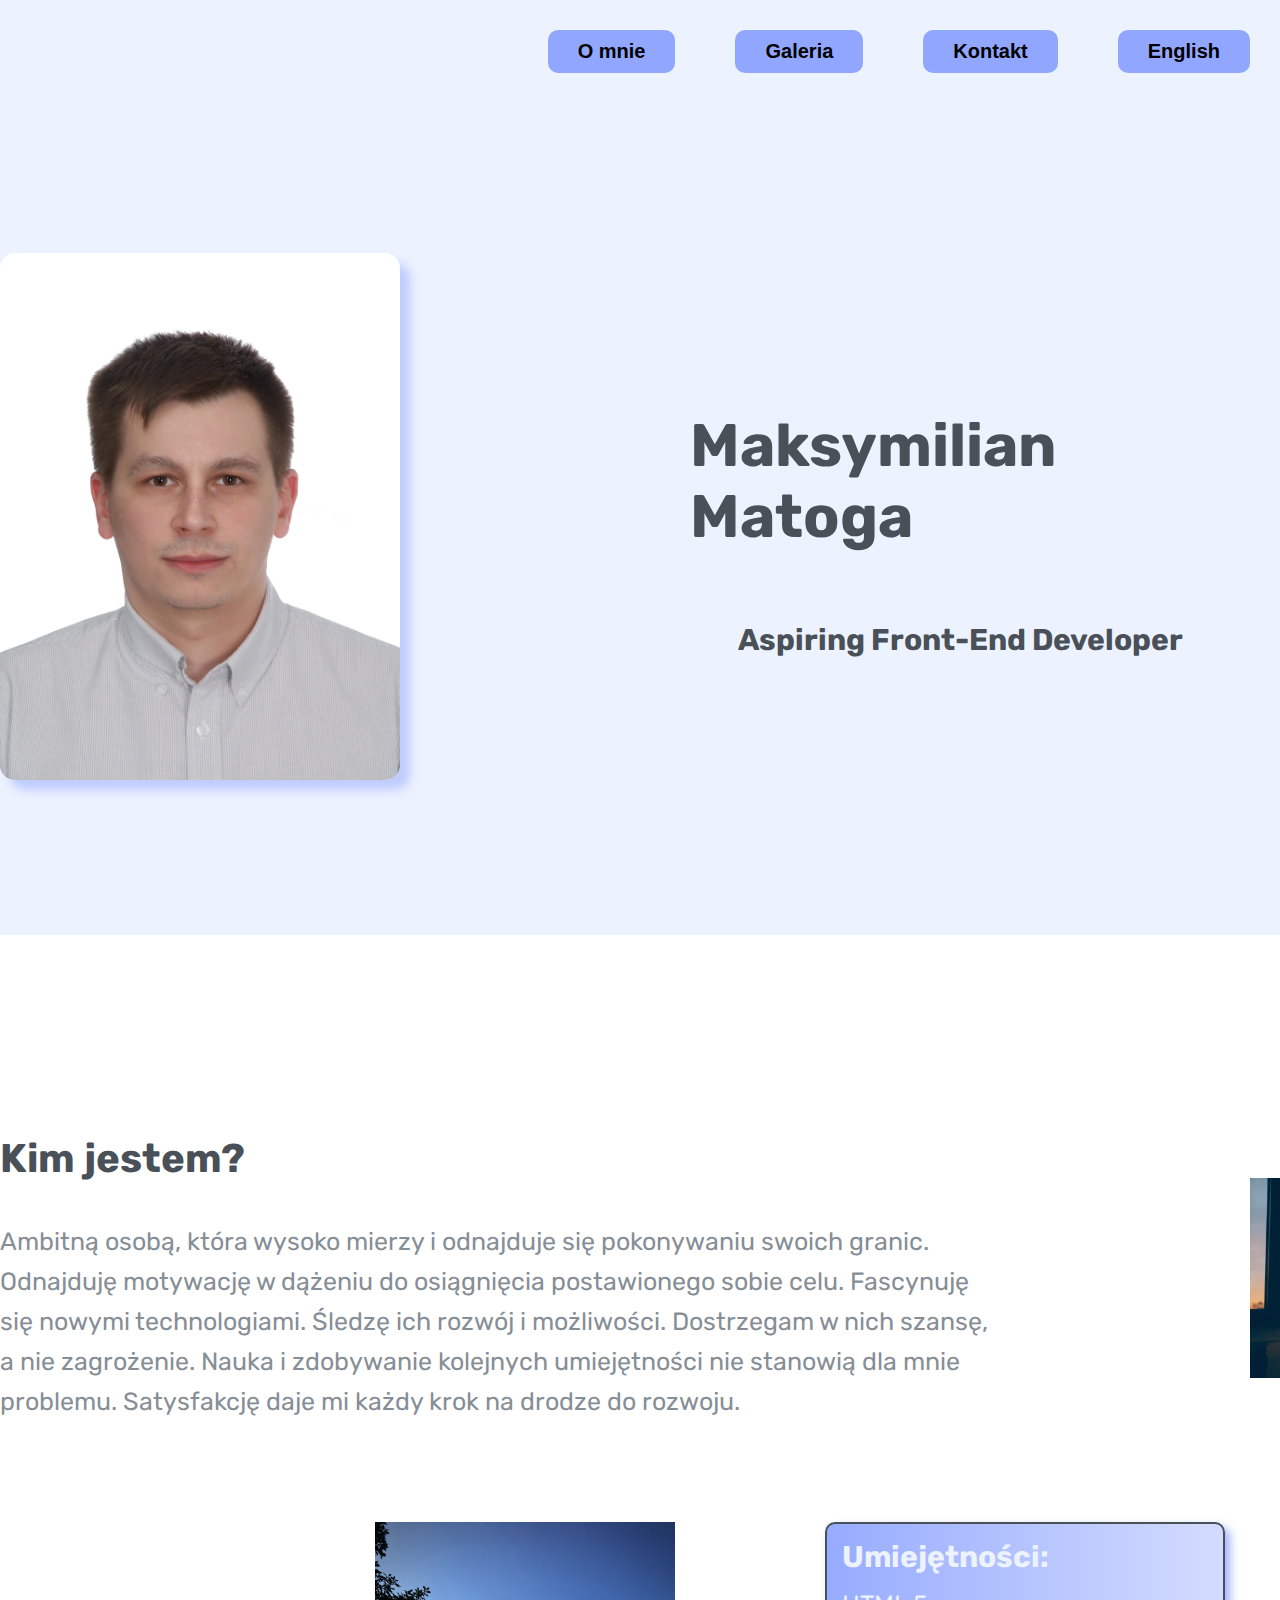
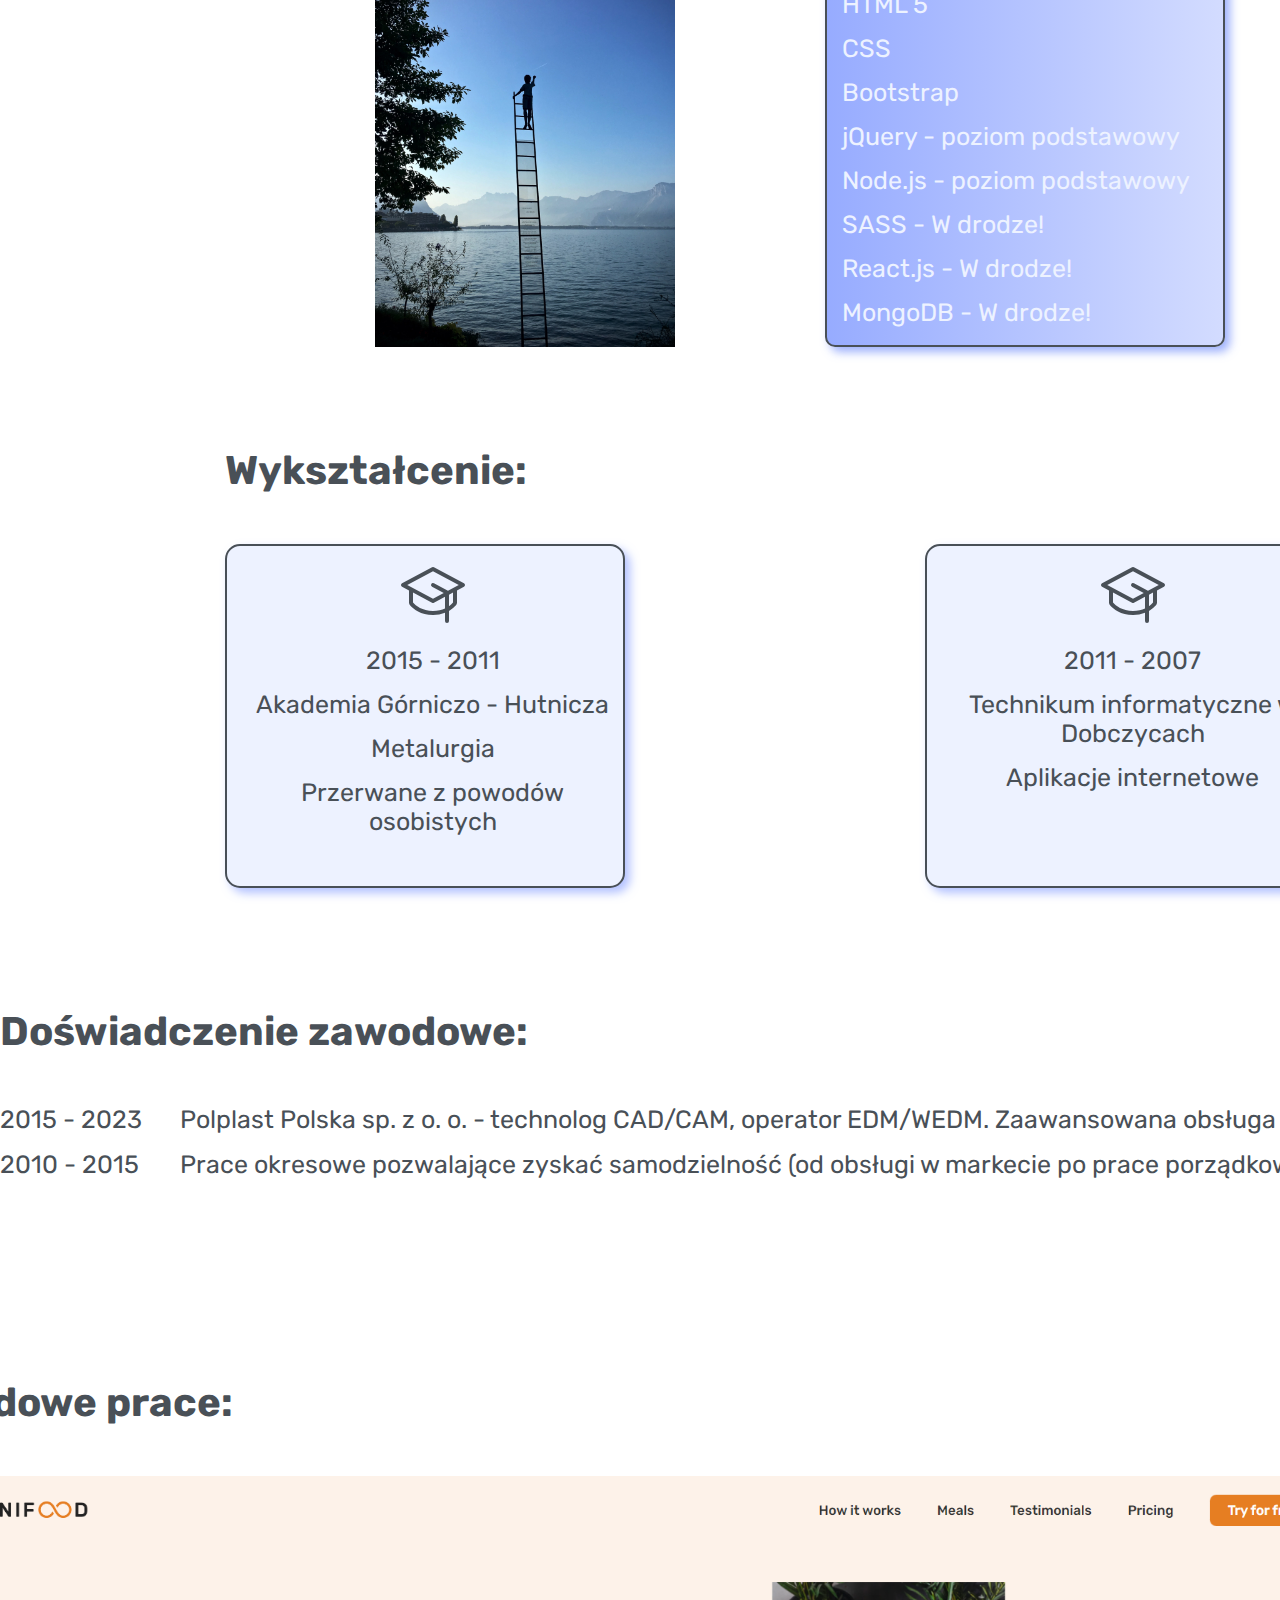
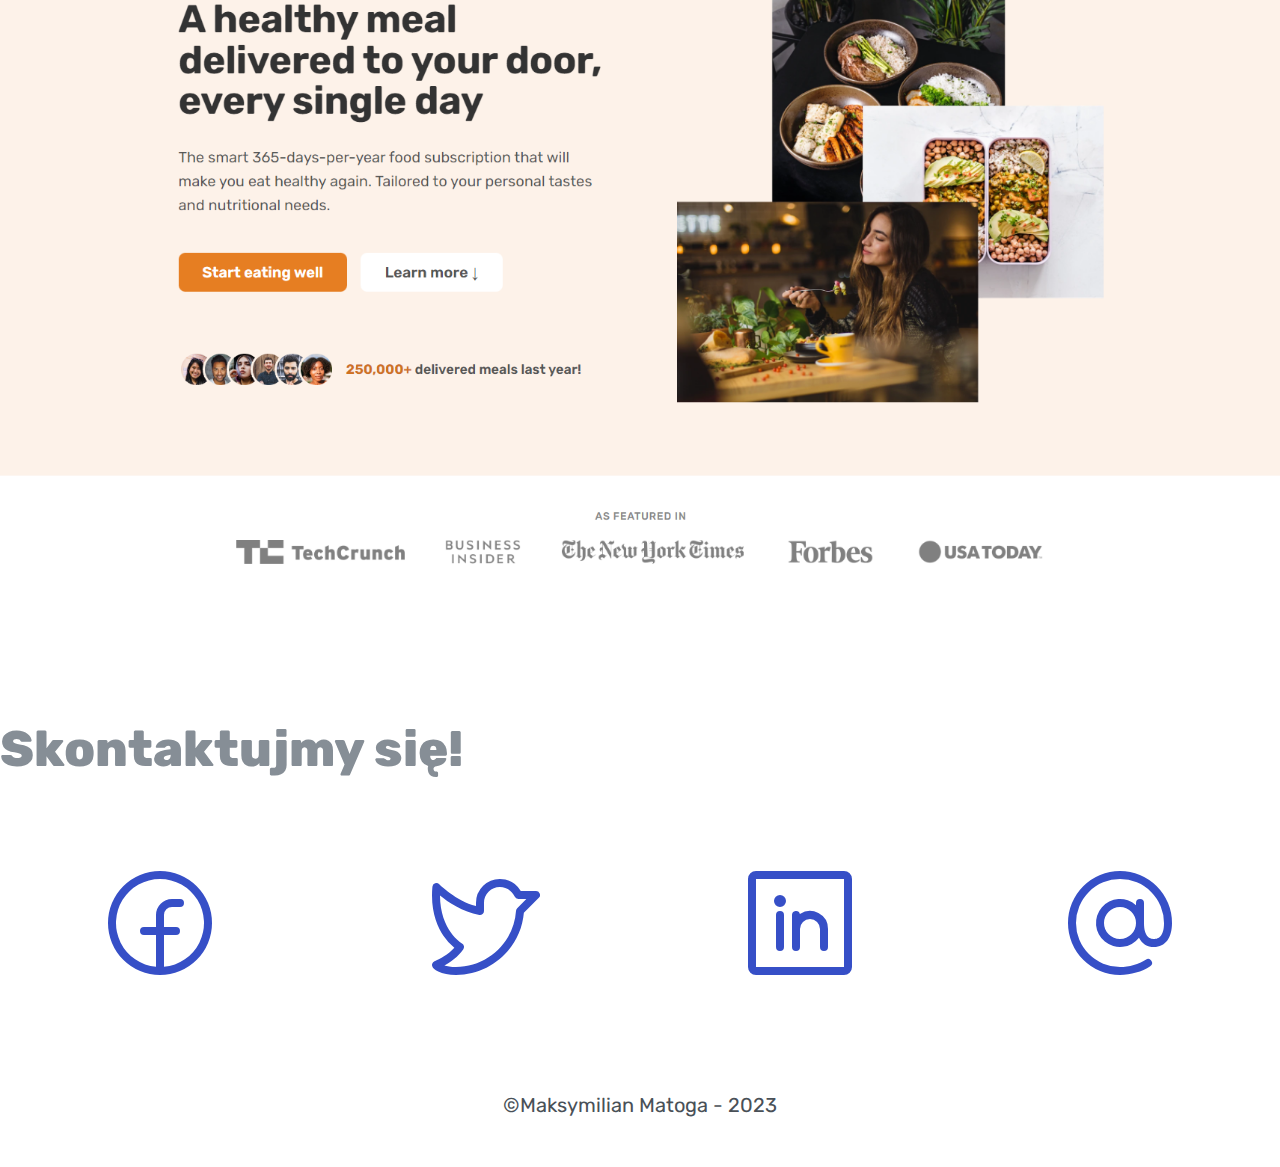
<file: index.html>
<!DOCTYPE html>
<html lang="pl">
  <head>
    <meta charset="UTF-8" />
    <meta http-equiv="X-UA-Compatible" content="IE=edge" />
    <meta name="viewport" content="width=device-width, initial-scale=1.0" />
    <meta http-equiv="Permissions-Policy" content="interest-cohort=()" />

    <!-- FAVICONS -->
    <link rel="icon" href="images/favicon_io/favicon-32x32.png" />
    <link
      rel="apple-touch-icon"
      href="images/favicon_io/apple-touch-icon.png"
    />
    <link rel="manifest" href="images/favicon_io/site.webmanifest" />

    <!-- FONTS -->
    <link rel="preconnect" href="https://fonts.googleapis.com" />
    <link rel="preconnect" href="https://fonts.gstatic.com" crossorigin />
    <link
      href="https://fonts.googleapis.com/css2?family=Rubik:ital,wght@0,300;0,400;0,500;0,600;0,700;0,800;0,900;1,300;1,400;1,500;1,600;1,700;1,800;1,900&display=swap"
      rel="stylesheet"
    />

    <!-- CSS -->

    <link rel="stylesheet" href="css/general.css" />
    <link rel="stylesheet" href="css/styles.css" />
    <!-- <link rel="stylesheet" href="css/queries.css" /> -->
    <title>Maksymilian Matoga</title>
  </head>
  <body>
    <header class="header">
      <div class="menu">
        <a href="#about-me" class="nav-link"
          ><button class="button-menu">O mnie</button></a
        >
        <a href="#samples" class="nav-link"
          ><button class="button-menu">Galeria</button></a
        >
        <button class="button-menu">Kontakt</button>
        <button class="button-menu">English</button>
      </div>
      <div class="hero-section">
        <div>
          <img
            class="portrait-img"
            src="images/matoga maksymilian.webp"
            alt="Maksymilian Matoga profile picture"
          />
        </div>
        <div class="personal-name">
          <h1 class="main-header">Maksymilian Matoga</h1>
          <h2 class="secondary-header">Aspiring Front-End Developer</h2>
        </div>
      </div>
    </header>
    <section id="about-me">
      <div class="container">
        <div class="bio">
          <h3 class="bio-header">Kim jestem?</h3>
          <p class="bio-text">
            Ambitną osobą, która wysoko mierzy i odnajduje się pokonywaniu
            swoich granic. Odnajduję motywację w dążeniu do osiągnięcia
            postawionego sobie celu. Fascynuję się nowymi technologiami. Śledzę
            ich rozwój i możliwości. Dostrzegam w nich szansę, a nie zagrożenie.
            Nauka i zdobywanie kolejnych umiejętności nie stanowią dla mnie
            problemu. Satysfakcję daje mi każdy krok na drodze do rozwoju.
          </p>
        </div>
        <img
          src="images/studying.jpg"
          alt="Picture person who work on his computer"
          class="bio-img"
        />
        <div class="skills">
          <img
            src="images/aim_high.jpg"
            alt="Picture of kid on the top of ladder"
            class="skill-img"
          />
          <div class="skill-list">
            <ul class="skills-flex">
              <h5 class="skills-header">Umiejętności:</h5>
              <li>HTML 5</li>
              <li>CSS</li>
              <li>Bootstrap</li>
              <li>jQuery - poziom podstawowy</li>
              <li>Node.js - poziom podstawowy</li>
              <li>SASS - W drodze!</li>
              <li>React.js - W drodze!</li>
              <li>MongoDB - W drodze!</li>
            </ul>
          </div>
        </div>
        <div class="education">
          <h5 class="education-header">Wykształcenie:</h5>
          <div class="education-list">
            <ul class="education-flex">
              <li>
                <svg
                  xmlns="http://www.w3.org/2000/svg"
                  width="64"
                  height="64"
                  fill="#495057"
                  viewBox="0 0 256 256"
                >
                  <path
                    d="M251.76,88.94l-120-64a8,8,0,0,0-7.52,0l-120,64a8,8,0,0,0,0,14.12L32,117.87v48.42a15.91,15.91,0,0,0,4.06,10.65C49.16,191.53,78.51,216,128,216a130,130,0,0,0,48-8.76V240a8,8,0,0,0,16,0V199.51a115.63,115.63,0,0,0,27.94-22.57A15.91,15.91,0,0,0,224,166.29V117.87l27.76-14.81a8,8,0,0,0,0-14.12ZM128,200c-43.27,0-68.72-21.14-80-33.71V126.4l76.24,40.66a8,8,0,0,0,7.52,0L176,143.47v46.34C163.4,195.69,147.52,200,128,200Zm80-33.75a97.83,97.83,0,0,1-16,14.25V134.93l16-8.53ZM188,118.94l-.22-.13-56-29.87a8,8,0,0,0-7.52,14.12L171,128l-43,22.93L25,96,128,41.07,231,96Z"
                  ></path>
                </svg>
              </li>
              <li>2015 - 2011</li>
              <li>Akademia Górniczo - Hutnicza</li>
              <li>Metalurgia</li>
              <li>Przerwane z powodów osobistych</li>
            </ul>
          </div>
          <div class="education-list">
            <ul class="education-flex">
              <li>
                <svg
                  xmlns="http://www.w3.org/2000/svg"
                  width="64"
                  height="64"
                  fill="#495057"
                  viewBox="0 0 256 256"
                >
                  <path
                    d="M251.76,88.94l-120-64a8,8,0,0,0-7.52,0l-120,64a8,8,0,0,0,0,14.12L32,117.87v48.42a15.91,15.91,0,0,0,4.06,10.65C49.16,191.53,78.51,216,128,216a130,130,0,0,0,48-8.76V240a8,8,0,0,0,16,0V199.51a115.63,115.63,0,0,0,27.94-22.57A15.91,15.91,0,0,0,224,166.29V117.87l27.76-14.81a8,8,0,0,0,0-14.12ZM128,200c-43.27,0-68.72-21.14-80-33.71V126.4l76.24,40.66a8,8,0,0,0,7.52,0L176,143.47v46.34C163.4,195.69,147.52,200,128,200Zm80-33.75a97.83,97.83,0,0,1-16,14.25V134.93l16-8.53ZM188,118.94l-.22-.13-56-29.87a8,8,0,0,0-7.52,14.12L171,128l-43,22.93L25,96,128,41.07,231,96Z"
                  ></path>
                </svg>
              </li>
              <li>2011 - 2007</li>
              <li>Technikum informatyczne w Dobczycach</li>
              <li>Aplikacje internetowe</li>
            </ul>
          </div>
        </div>
      </div>
      <div class="experience">
        <h3 class="experience-header">Doświadczenie zawodowe:</h3>
        <div class="works">
          <div class="works-text">2015 - 2023</div>
          <div class="works-text">
            Polplast Polska sp. z o. o. - technolog CAD/CAM, operator EDM/WEDM.
            Zaawansowana obsługa programów NX oraz ZW3D.
          </div>
          <div class="works-text">2010 - 2015</div>
          <div class="works-text">
            Prace okresowe pozwalające zyskać samodzielność (od obsługi w
            markecie po prace porządkowe).
          </div>
        </div>
      </div>
    </section>
    <section id="samples">
      <div class="samples">
        <h3 class="sample-header">Przykładowe prace:</h3>
        <img
          src="images/omnifood.png"
          alt="Picture of omnifood website"
          class="sample-img"
        />
      </div>
    </section>
    <section class="cta" id="contact">
      <h3 class="cta-header">Skontaktujmy się!</h3>
      <div>
        <ul class="contact-box">
          <li>
            <a
              href="https://www.facebook.com/maksymilian.matoga"
              target="_blank"
              ><svg
                xmlns="http://www.w3.org/2000/svg"
                width="128"
                height="128"
                fill="#364fc7"
                viewBox="0 0 256 256"
                class="contact-link"
              >
                <path
                  d="M128,24A104,104,0,1,0,232,128,104.11,104.11,0,0,0,128,24Zm8,191.63V152h24a8,8,0,0,0,0-16H136V112a16,16,0,0,1,16-16h16a8,8,0,0,0,0-16H152a32,32,0,0,0-32,32v24H96a8,8,0,0,0,0,16h24v63.63a88,88,0,1,1,16,0Z"
                ></path></svg
            ></a>
          </li>
          <li>
            <a href="https://twitter.com/MaksMatoga" target="_blank"
              ><svg
                xmlns="http://www.w3.org/2000/svg"
                width="128"
                height="128"
                fill="#364fc7"
                viewBox="0 0 256 256"
                class="contact-link"
              >
                <path
                  d="M247.39,68.94A8,8,0,0,0,240,64H209.57A48.66,48.66,0,0,0,168.1,40a46.91,46.91,0,0,0-33.75,13.7A47.9,47.9,0,0,0,120,88v6.09C79.74,83.47,46.81,50.72,46.46,50.37a8,8,0,0,0-13.65,4.92c-4.31,47.79,9.57,79.77,22,98.18a110.93,110.93,0,0,0,21.88,24.2c-15.23,17.53-39.21,26.74-39.47,26.84a8,8,0,0,0-3.85,11.93c.75,1.12,3.75,5.05,11.08,8.72C53.51,229.7,65.48,232,80,232c70.67,0,129.72-54.42,135.75-124.44l29.91-29.9A8,8,0,0,0,247.39,68.94Zm-45,29.41a8,8,0,0,0-2.32,5.14C196,166.58,143.28,216,80,216c-10.56,0-18-1.4-23.22-3.08,11.51-6.25,27.56-17,37.88-32.48A8,8,0,0,0,92,169.08c-.47-.27-43.91-26.34-44-96,16,13,45.25,33.17,78.67,38.79A8,8,0,0,0,136,104V88a32,32,0,0,1,9.6-22.92A30.94,30.94,0,0,1,167.9,56c12.66.16,24.49,7.88,29.44,19.21A8,8,0,0,0,204.67,80h16Z"
                ></path>
              </svg>
            </a>
          </li>
          <li>
            <a
              href="https://www.linkedin.com/in/maksymilian-matoga-b2165b26a/"
              target="_blank"
              ><svg
                xmlns="http://www.w3.org/2000/svg"
                width="128"
                height="128"
                fill="#364fc7"
                viewBox="0 0 256 256"
                class="contact-link"
              >
                <path
                  d="M216,24H40A16,16,0,0,0,24,40V216a16,16,0,0,0,16,16H216a16,16,0,0,0,16-16V40A16,16,0,0,0,216,24Zm0,192H40V40H216V216ZM96,112v64a8,8,0,0,1-16,0V112a8,8,0,0,1,16,0Zm88,28v36a8,8,0,0,1-16,0V140a20,20,0,0,0-40,0v36a8,8,0,0,1-16,0V112a8,8,0,0,1,15.79-1.78A36,36,0,0,1,184,140ZM100,84A12,12,0,1,1,88,72,12,12,0,0,1,100,84Z"
                ></path></svg
            ></a>
          </li>
          <li>
            <a href="mailto:maksymilian.matoga@protonmail.com" target="_blank"
              ><svg
                xmlns="http://www.w3.org/2000/svg"
                width="128"
                height="128"
                fill="#364fc7"
                viewBox="0 0 256 256"
                class="contact-link"
              >
                <path
                  d="M128,24a104,104,0,0,0,0,208c21.51,0,44.1-6.48,60.43-17.33a8,8,0,0,0-8.86-13.33C166,210.38,146.21,216,128,216a88,88,0,1,1,88-88c0,26.45-10.88,32-20,32s-20-5.55-20-32V88a8,8,0,0,0-16,0v4.26a48,48,0,1,0,5.93,65.1c6,12,16.35,18.64,30.07,18.64,22.54,0,36-17.94,36-48A104.11,104.11,0,0,0,128,24Zm0,136a32,32,0,1,1,32-32A32,32,0,0,1,128,160Z"
                ></path></svg
            ></a>
          </li>
        </ul>
      </div>
    </section>
    <footer class="footer">&copy;Maksymilian Matoga - 2023</footer>
  </body>
</html>
</file>
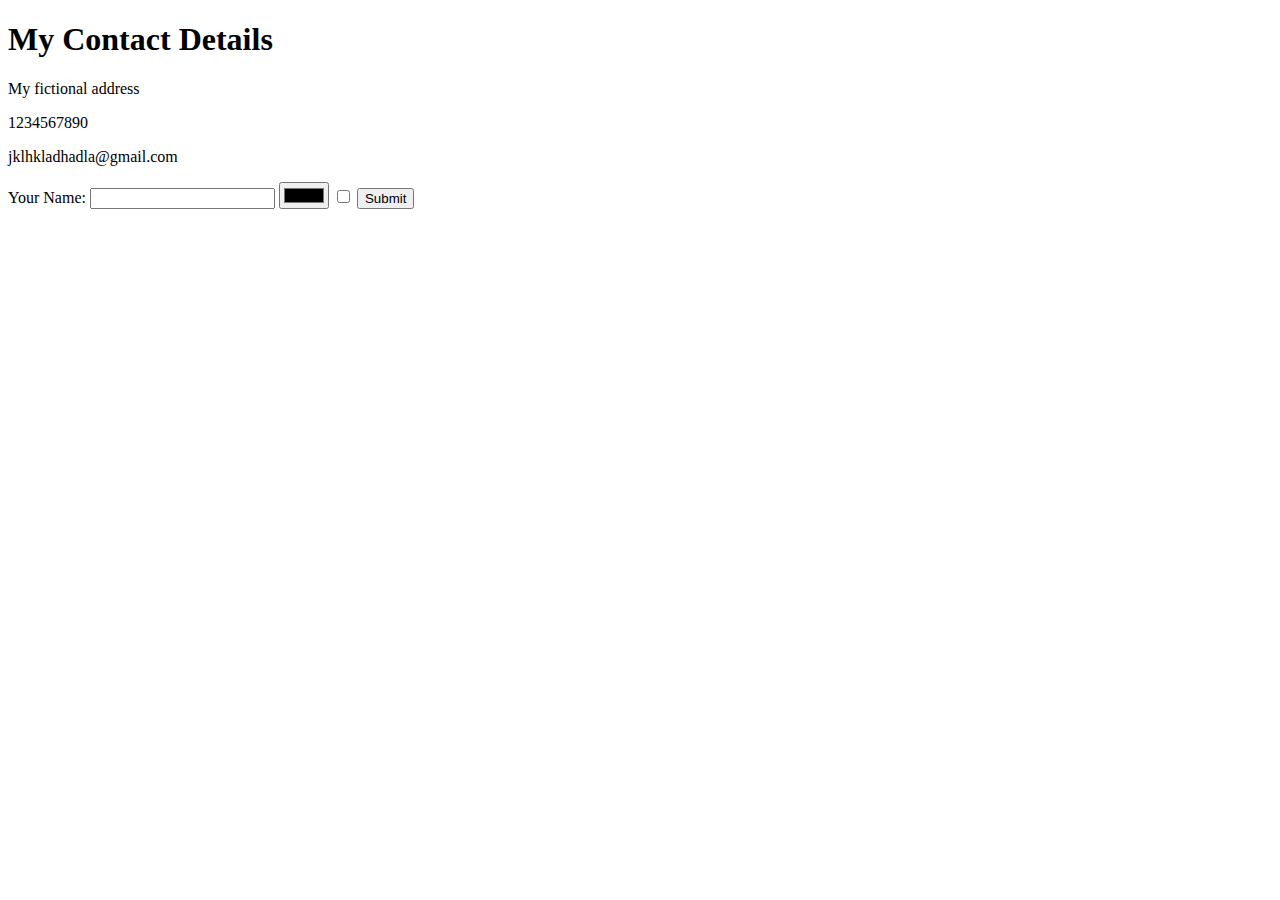
<file: contacts.html>
<!DOCTYPE html>
<html lang="en">
  <head>
    <meta charset="UTF-8" />
    <meta http-equiv="X-UA-Compatible" content="IE=edge" />
    <meta name="viewport" content="width=device-width, initial-scale=1.0" />
    <title>Document</title>
  </head>
  <body>
    <h1>My Contact Details</h1>
    <p>My fictional address</p>
    <p>1234567890</p>
    <p>jklhkladhadla@gmail.com</p>

    <form class="" action="mailto:afaa@gmail.com" method="post">
      <label for="">Your Name:</label>
      <input type="text" name="" value="" />
      <input type="color" name="" value="" />
      <input type="checkbox" name="" value="" />
      <input type="submit" name="" id="" />
    </form>
  </body>
</html>
</file>
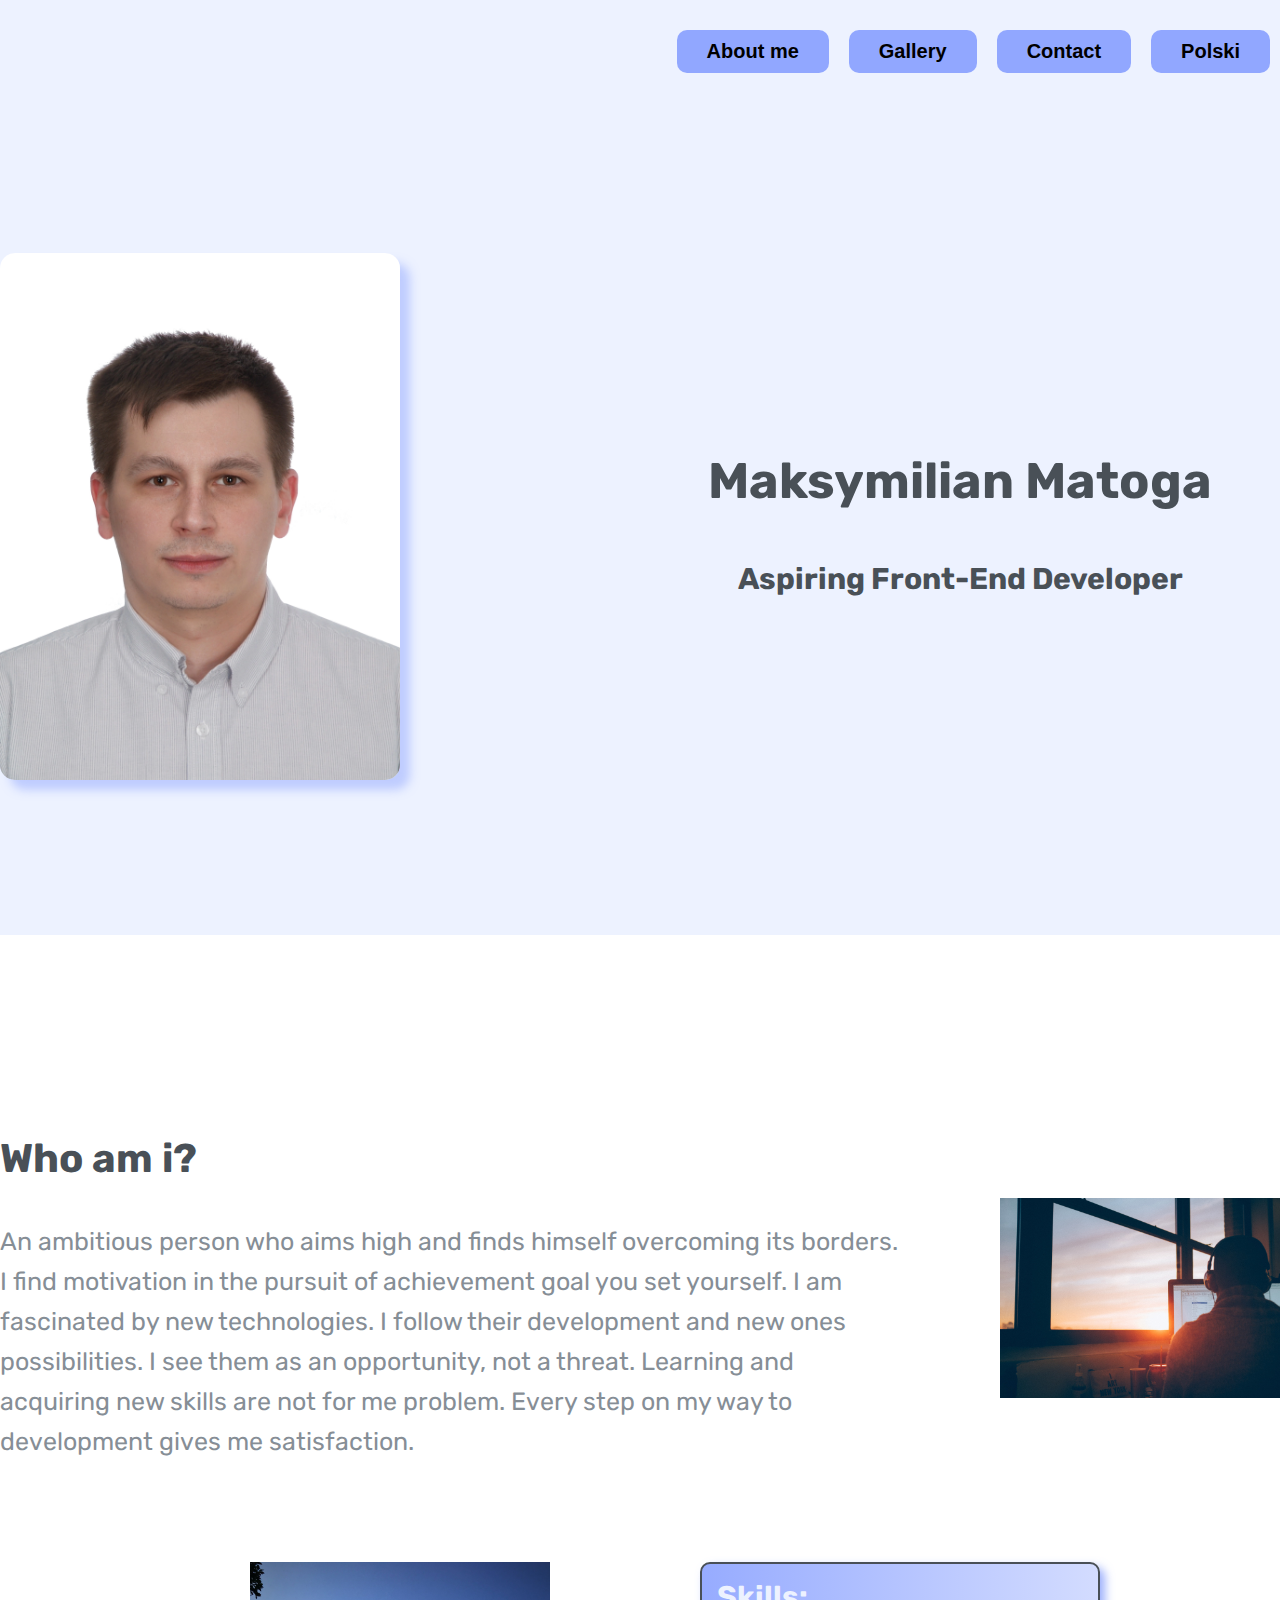
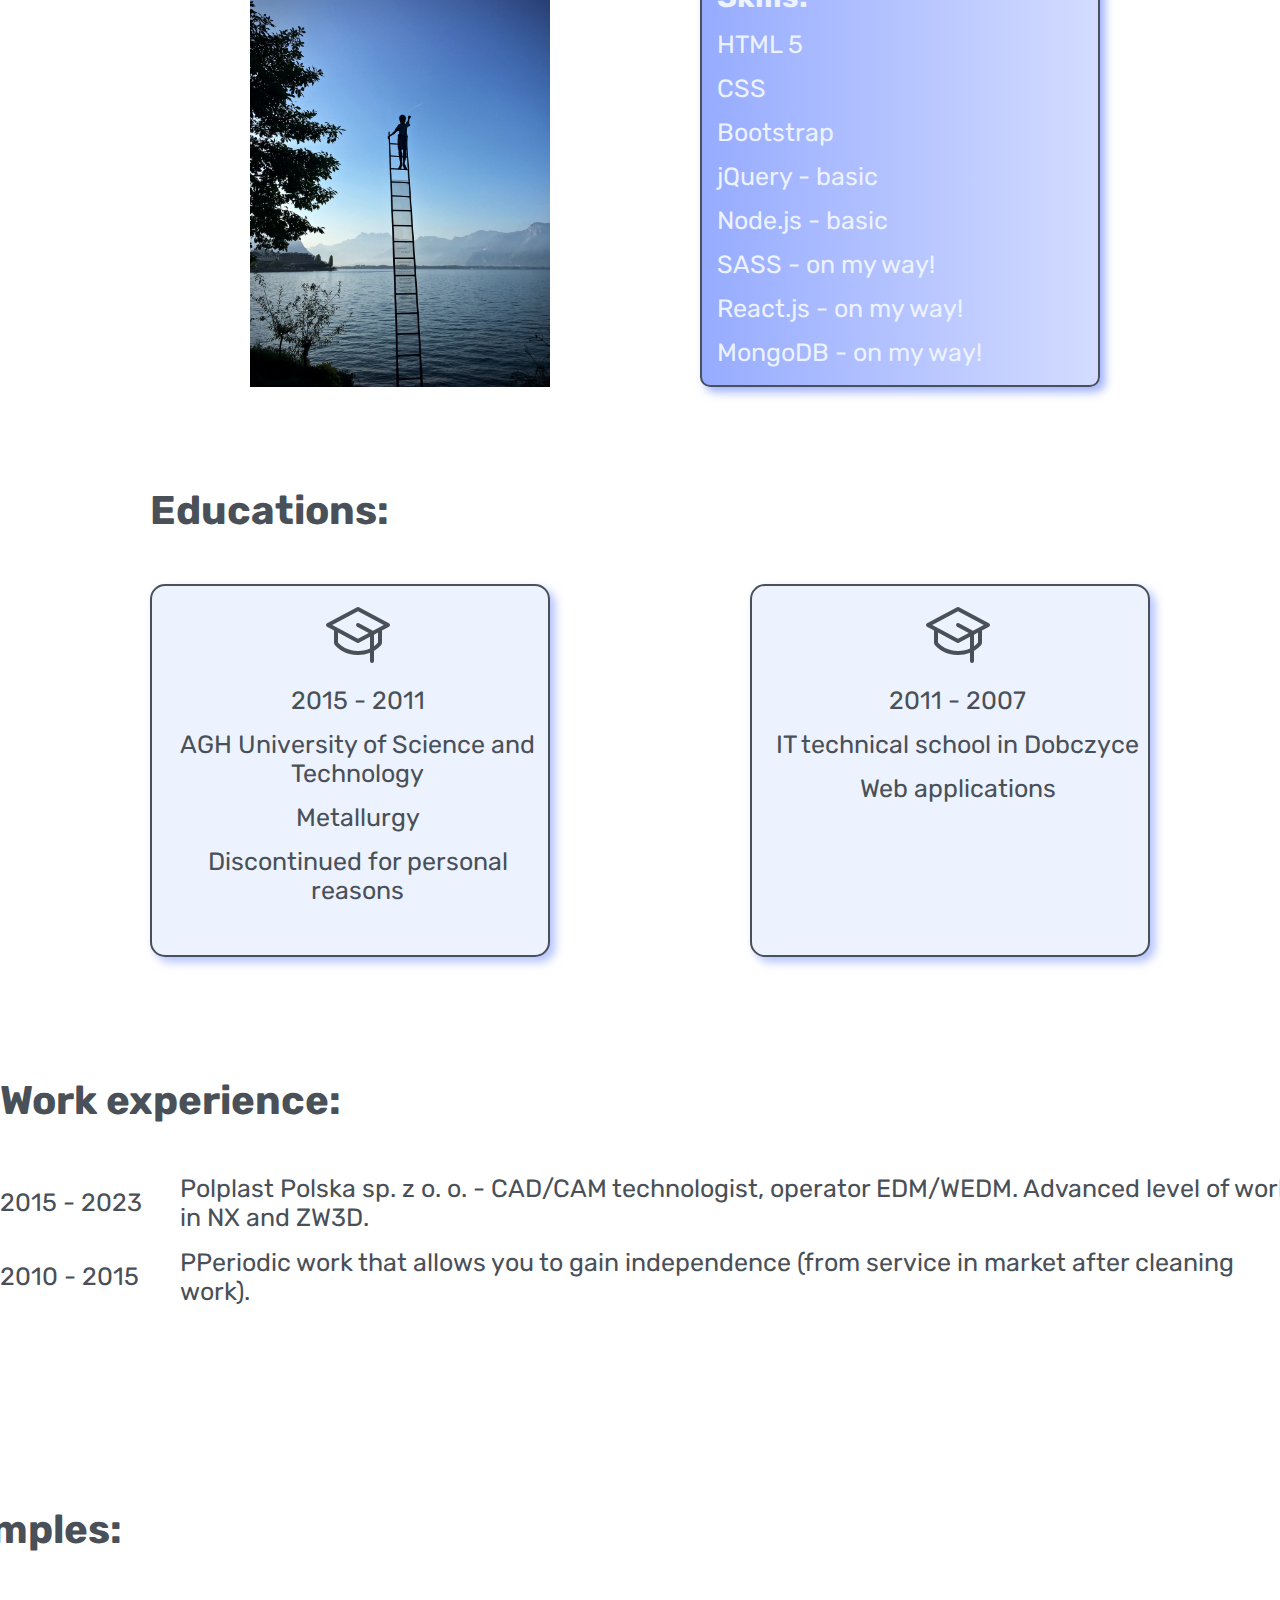
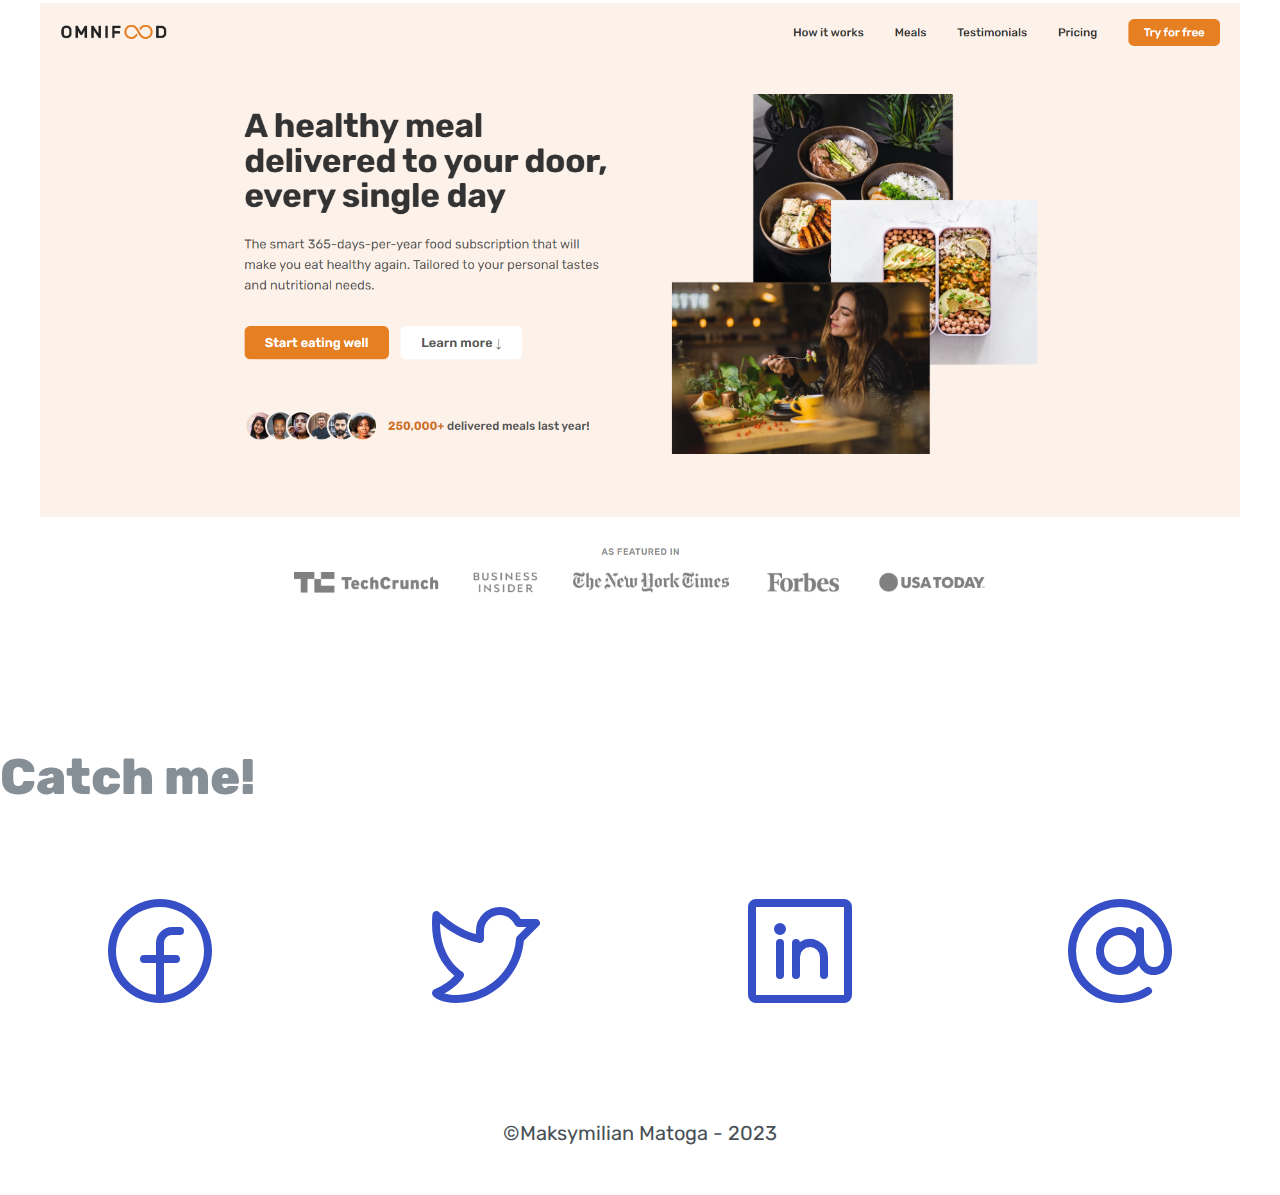
<file: en.html>
<!DOCTYPE html>
<html lang="pl">
  <head>
    <meta charset="UTF-8" />
    <meta http-equiv="X-UA-Compatible" content="IE=edge" />
    <meta name="viewport" content="width=device-width, initial-scale=1.0" />
    <meta http-equiv="Permissions-Policy" content="interest-cohort=()" />

    <!-- FAVICONS -->
    <link rel="icon" href="images/favicon_io/favicon-32x32.png" />
    <link
      rel="apple-touch-icon"
      href="images/favicon_io/apple-touch-icon.png"
    />
    <link rel="manifest" href="images/favicon_io/site.webmanifest" />

    <!-- FONTS -->
    <link rel="preconnect" href="https://fonts.googleapis.com" />
    <link rel="preconnect" href="https://fonts.gstatic.com" crossorigin />
    <link
      href="https://fonts.googleapis.com/css2?family=Rubik:ital,wght@0,300;0,400;0,500;0,600;0,700;0,800;0,900;1,300;1,400;1,500;1,600;1,700;1,800;1,900&display=swap"
      rel="stylesheet"
    />

    <!-- CSS -->

    <link rel="stylesheet" href="css/general.css" />
    <link rel="stylesheet" href="css/styles.css" />
    <link rel="stylesheet" href="css/queries.css" />
    <title>Maksymilian Matoga</title>
  </head>
  <body>
    <header class="header">
      <div class="menu">
        <a href="#about-me" class="nav-link"
          ><button class="button-menu">About me</button></a
        >
        <a href="#samples" class="nav-link"
          ><button class="button-menu">Gallery</button></a
        >
        <a href="#contact" class="nav-link"
          ><button class="button-menu">Contact</button></a
        >
        <a href="index.html" class="nav-link"
          ><button class="button-menu">Polski</button></a
        >
      </div>
      <div class="hero-section">
        <div>
          <img
            class="portrait-img"
            src="images/matoga maksymilian.webp"
            alt="Maksymilian Matoga profile picture"
          />
        </div>
        <div class="personal-name">
          <h1 class="main-header">Maksymilian Matoga</h1>
          <h2 class="secondary-header">Aspiring Front-End Developer</h2>
        </div>
      </div>
    </header>
    <section id="about-me">
      <div class="container">
        <div class="bio">
          <h3 class="bio-header">Who am i?</h3>
          <p class="bio-text">
            An ambitious person who aims high and finds himself overcoming its
            borders. I find motivation in the pursuit of achievement goal you
            set yourself. I am fascinated by new technologies. I follow their
            development and new ones possibilities. I see them as an
            opportunity, not a threat. Learning and acquiring new skills are not
            for me problem. Every step on my way to development gives me
            satisfaction.
          </p>
        </div>
        <img
          src="images/studying.jpg"
          alt="Picture person who work on his computer"
          class="bio-img"
        />
        <div class="skills">
          <img
            src="images/aim_high.jpg"
            alt="Picture of kid on the top of ladder"
            class="skill-img"
          />
          <div class="skill-list">
            <ul class="skills-flex">
              <h5 class="skills-header">Skills:</h5>
              <li>HTML 5</li>
              <li>CSS</li>
              <li>Bootstrap</li>
              <li>jQuery - basic</li>
              <li>Node.js - basic</li>
              <li>SASS - on my way!</li>
              <li>React.js - on my way!</li>
              <li>MongoDB - on my way!</li>
            </ul>
          </div>
        </div>
        <div class="education">
          <h5 class="education-header">Educations:</h5>
          <div class="education-list">
            <ul class="education-flex">
              <li>
                <svg
                  xmlns="http://www.w3.org/2000/svg"
                  width="64"
                  height="64"
                  fill="#495057"
                  viewBox="0 0 256 256"
                >
                  <path
                    d="M251.76,88.94l-120-64a8,8,0,0,0-7.52,0l-120,64a8,8,0,0,0,0,14.12L32,117.87v48.42a15.91,15.91,0,0,0,4.06,10.65C49.16,191.53,78.51,216,128,216a130,130,0,0,0,48-8.76V240a8,8,0,0,0,16,0V199.51a115.63,115.63,0,0,0,27.94-22.57A15.91,15.91,0,0,0,224,166.29V117.87l27.76-14.81a8,8,0,0,0,0-14.12ZM128,200c-43.27,0-68.72-21.14-80-33.71V126.4l76.24,40.66a8,8,0,0,0,7.52,0L176,143.47v46.34C163.4,195.69,147.52,200,128,200Zm80-33.75a97.83,97.83,0,0,1-16,14.25V134.93l16-8.53ZM188,118.94l-.22-.13-56-29.87a8,8,0,0,0-7.52,14.12L171,128l-43,22.93L25,96,128,41.07,231,96Z"
                  ></path>
                </svg>
              </li>
              <li>2015 - 2011</li>
              <li>AGH University of Science and Technology</li>
              <li>Metallurgy</li>
              <li>Discontinued for personal reasons</li>
            </ul>
          </div>
          <div class="education-list">
            <ul class="education-flex">
              <li>
                <svg
                  xmlns="http://www.w3.org/2000/svg"
                  width="64"
                  height="64"
                  fill="#495057"
                  viewBox="0 0 256 256"
                >
                  <path
                    d="M251.76,88.94l-120-64a8,8,0,0,0-7.52,0l-120,64a8,8,0,0,0,0,14.12L32,117.87v48.42a15.91,15.91,0,0,0,4.06,10.65C49.16,191.53,78.51,216,128,216a130,130,0,0,0,48-8.76V240a8,8,0,0,0,16,0V199.51a115.63,115.63,0,0,0,27.94-22.57A15.91,15.91,0,0,0,224,166.29V117.87l27.76-14.81a8,8,0,0,0,0-14.12ZM128,200c-43.27,0-68.72-21.14-80-33.71V126.4l76.24,40.66a8,8,0,0,0,7.52,0L176,143.47v46.34C163.4,195.69,147.52,200,128,200Zm80-33.75a97.83,97.83,0,0,1-16,14.25V134.93l16-8.53ZM188,118.94l-.22-.13-56-29.87a8,8,0,0,0-7.52,14.12L171,128l-43,22.93L25,96,128,41.07,231,96Z"
                  ></path>
                </svg>
              </li>
              <li>2011 - 2007</li>
              <li>IT technical school in Dobczyce</li>
              <li>Web applications</li>
            </ul>
          </div>
        </div>
      </div>
      <div class="experience">
        <h3 class="experience-header">Work experience:</h3>
        <div class="works">
          <div class="works-text">2015 - 2023</div>
          <div class="works-text">
            Polplast Polska sp. z o. o. - CAD/CAM technologist, operator
            EDM/WEDM. Advanced level of work in NX and ZW3D.
          </div>
          <div class="works-text">2010 - 2015</div>
          <div class="works-text">
            PPeriodic work that allows you to gain independence (from service in
            market after cleaning work).
          </div>
        </div>
      </div>
    </section>
    <section id="samples">
      <div class="samples">
        <h3 class="sample-header">Samples:</h3>
        <img
          src="images/omnifood.png"
          alt="Picture of omnifood website"
          class="sample-img"
        />
      </div>
    </section>
    <section class="cta" id="contact">
      <h3 class="cta-header">Catch me!</h3>
      <div>
        <ul class="contact-box">
          <li>
            <a
              href="https://www.facebook.com/maksymilian.matoga"
              target="_blank"
              ><svg
                xmlns="http://www.w3.org/2000/svg"
                width="128"
                height="128"
                fill="#364fc7"
                viewBox="0 0 256 256"
                class="contact-link"
              >
                <path
                  d="M128,24A104,104,0,1,0,232,128,104.11,104.11,0,0,0,128,24Zm8,191.63V152h24a8,8,0,0,0,0-16H136V112a16,16,0,0,1,16-16h16a8,8,0,0,0,0-16H152a32,32,0,0,0-32,32v24H96a8,8,0,0,0,0,16h24v63.63a88,88,0,1,1,16,0Z"
                ></path></svg
            ></a>
          </li>
          <li>
            <a href="https://twitter.com/MaksMatoga" target="_blank"
              ><svg
                xmlns="http://www.w3.org/2000/svg"
                width="128"
                height="128"
                fill="#364fc7"
                viewBox="0 0 256 256"
                class="contact-link"
              >
                <path
                  d="M247.39,68.94A8,8,0,0,0,240,64H209.57A48.66,48.66,0,0,0,168.1,40a46.91,46.91,0,0,0-33.75,13.7A47.9,47.9,0,0,0,120,88v6.09C79.74,83.47,46.81,50.72,46.46,50.37a8,8,0,0,0-13.65,4.92c-4.31,47.79,9.57,79.77,22,98.18a110.93,110.93,0,0,0,21.88,24.2c-15.23,17.53-39.21,26.74-39.47,26.84a8,8,0,0,0-3.85,11.93c.75,1.12,3.75,5.05,11.08,8.72C53.51,229.7,65.48,232,80,232c70.67,0,129.72-54.42,135.75-124.44l29.91-29.9A8,8,0,0,0,247.39,68.94Zm-45,29.41a8,8,0,0,0-2.32,5.14C196,166.58,143.28,216,80,216c-10.56,0-18-1.4-23.22-3.08,11.51-6.25,27.56-17,37.88-32.48A8,8,0,0,0,92,169.08c-.47-.27-43.91-26.34-44-96,16,13,45.25,33.17,78.67,38.79A8,8,0,0,0,136,104V88a32,32,0,0,1,9.6-22.92A30.94,30.94,0,0,1,167.9,56c12.66.16,24.49,7.88,29.44,19.21A8,8,0,0,0,204.67,80h16Z"
                ></path>
              </svg>
            </a>
          </li>
          <li>
            <a
              href="https://www.linkedin.com/in/maksymilian-matoga-b2165b26a/"
              target="_blank"
              ><svg
                xmlns="http://www.w3.org/2000/svg"
                width="128"
                height="128"
                fill="#364fc7"
                viewBox="0 0 256 256"
                class="contact-link"
              >
                <path
                  d="M216,24H40A16,16,0,0,0,24,40V216a16,16,0,0,0,16,16H216a16,16,0,0,0,16-16V40A16,16,0,0,0,216,24Zm0,192H40V40H216V216ZM96,112v64a8,8,0,0,1-16,0V112a8,8,0,0,1,16,0Zm88,28v36a8,8,0,0,1-16,0V140a20,20,0,0,0-40,0v36a8,8,0,0,1-16,0V112a8,8,0,0,1,15.79-1.78A36,36,0,0,1,184,140ZM100,84A12,12,0,1,1,88,72,12,12,0,0,1,100,84Z"
                ></path></svg
            ></a>
          </li>
          <li>
            <a href="mailto:maksymilian.matoga@protonmail.com" target="_blank"
              ><svg
                xmlns="http://www.w3.org/2000/svg"
                width="128"
                height="128"
                fill="#364fc7"
                viewBox="0 0 256 256"
                class="contact-link"
              >
                <path
                  d="M128,24a104,104,0,0,0,0,208c21.51,0,44.1-6.48,60.43-17.33a8,8,0,0,0-8.86-13.33C166,210.38,146.21,216,128,216a88,88,0,1,1,88-88c0,26.45-10.88,32-20,32s-20-5.55-20-32V88a8,8,0,0,0-16,0v4.26a48,48,0,1,0,5.93,65.1c6,12,16.35,18.64,30.07,18.64,22.54,0,36-17.94,36-48A104.11,104.11,0,0,0,128,24Zm0,136a32,32,0,1,1,32-32A32,32,0,0,1,128,160Z"
                ></path></svg
            ></a>
          </li>
        </ul>
      </div>
    </section>
    <footer class="footer">&copy;Maksymilian Matoga - 2023</footer>
  </body>
</html>
</file>
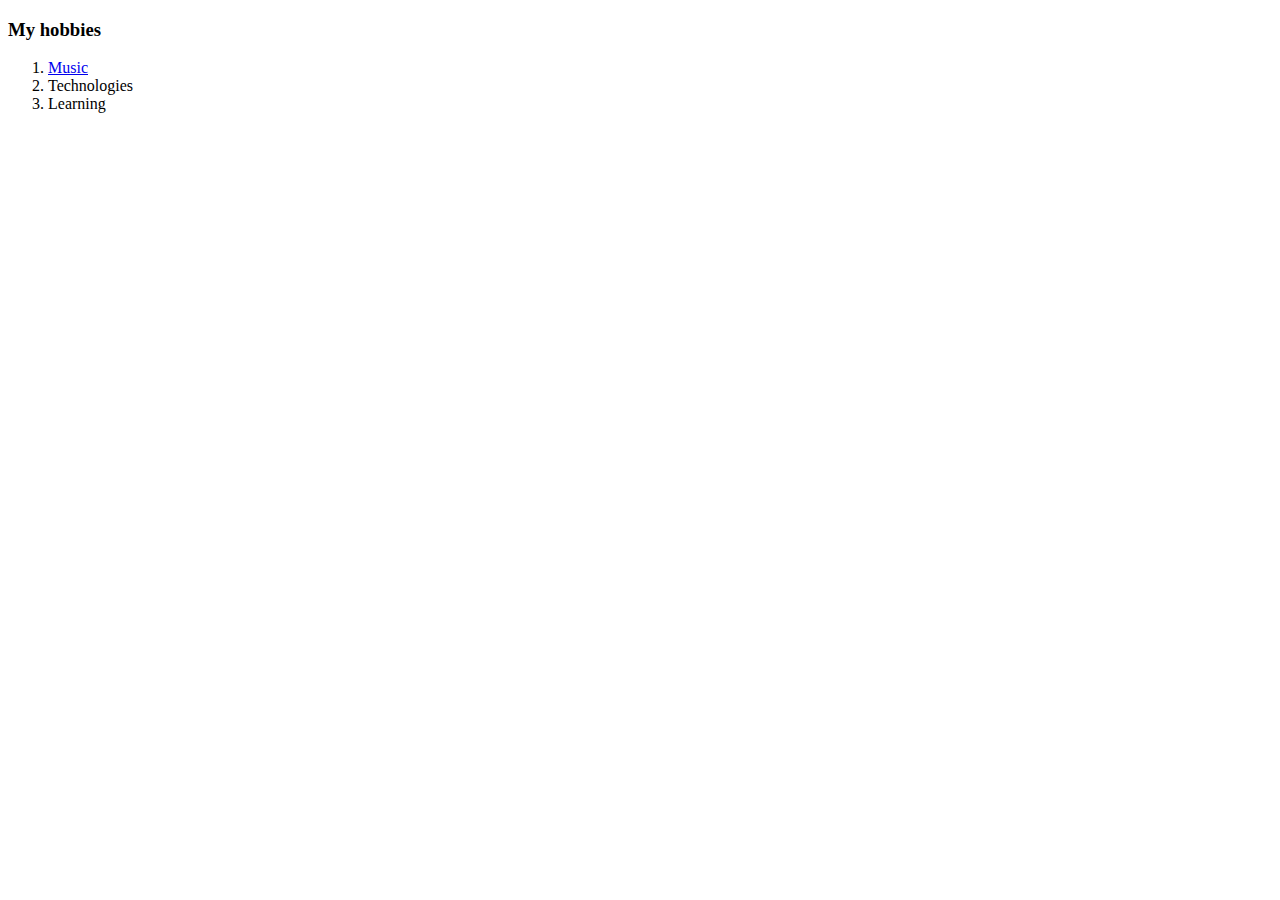
<file: hobbies.html>
<!DOCTYPE html>
<html lang="en">
<head>
  <meta charset="UTF-8">
  <meta http-equiv="X-UA-Compatible" content="IE=edge">
  <meta name="viewport" content="width=device-width, initial-scale=1.0">
  <title>Document</title>
</head>
<body>
  <h3>My hobbies</h3>
<ol>
  <li><a href="https://www.youtube.com/">Music</a></li>
  <li>Technologies</li>
  <li>Learning</li>
</body>
</html>
</file>
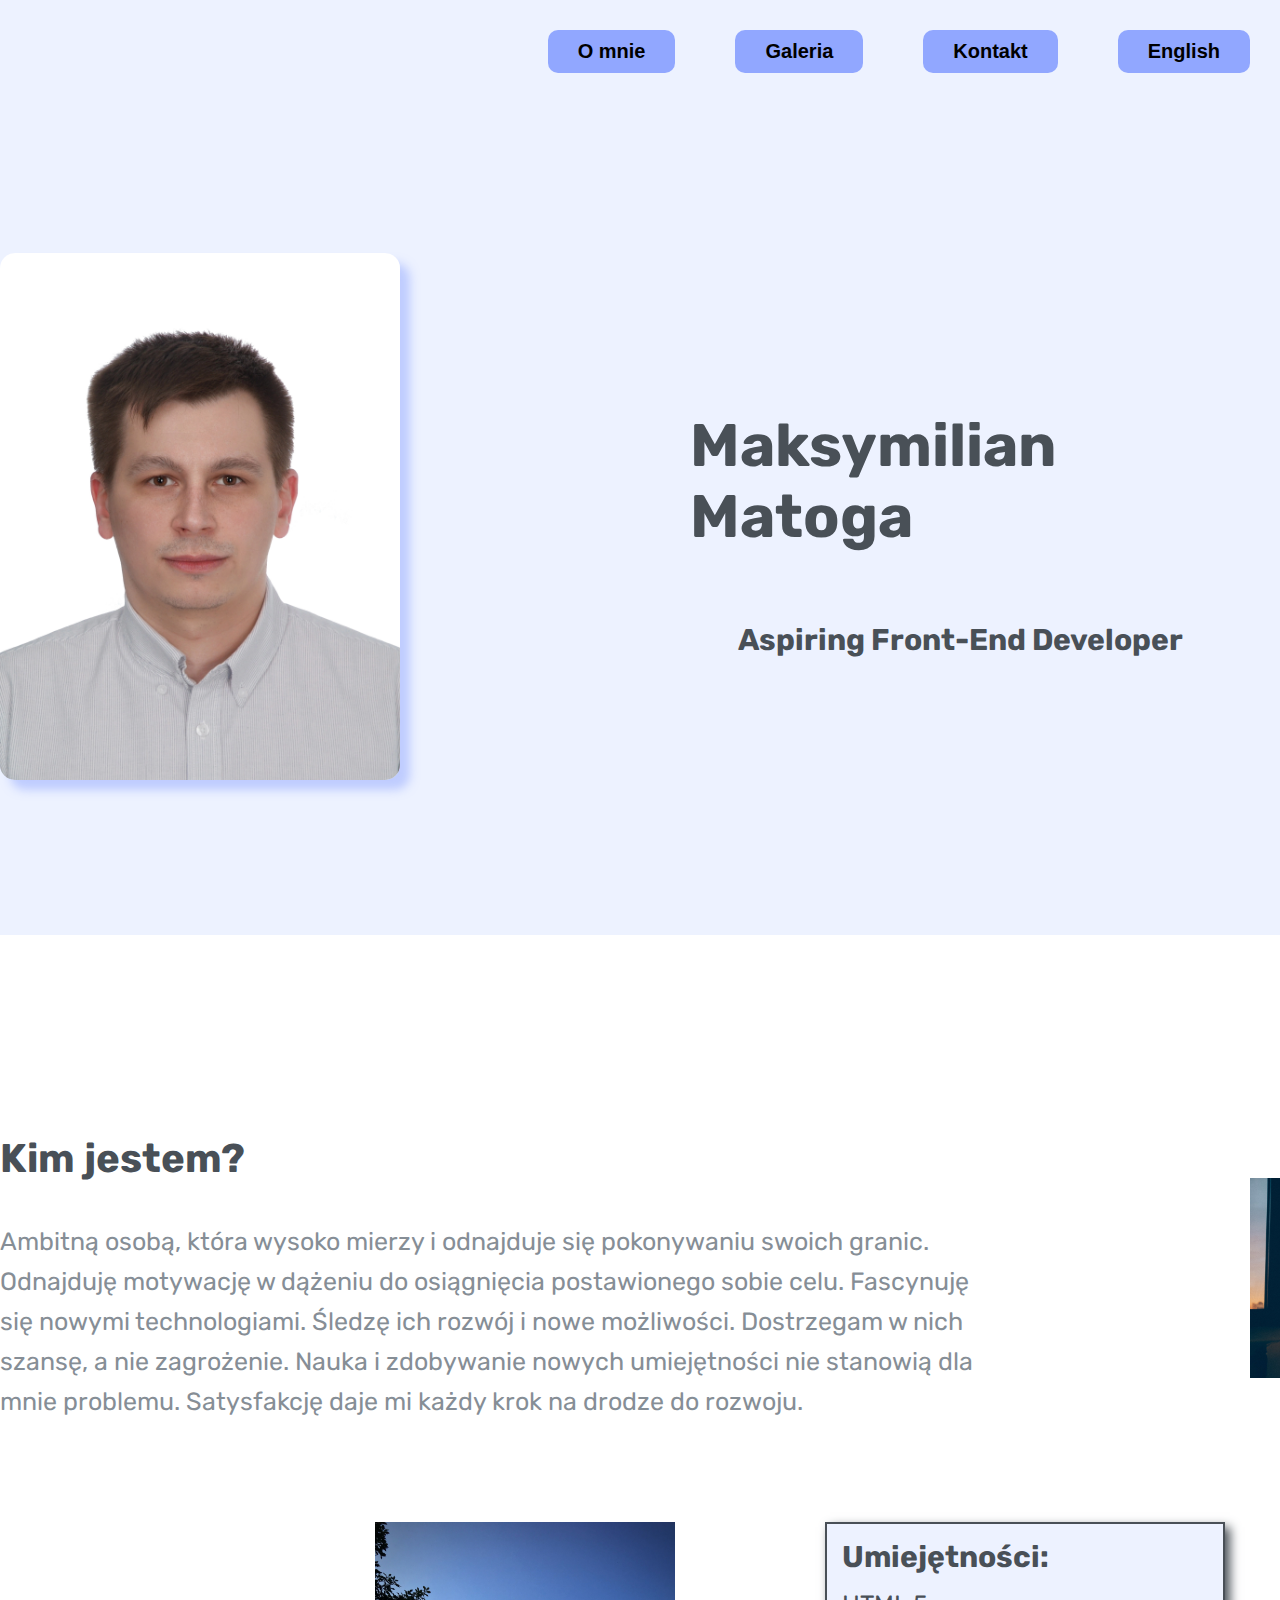
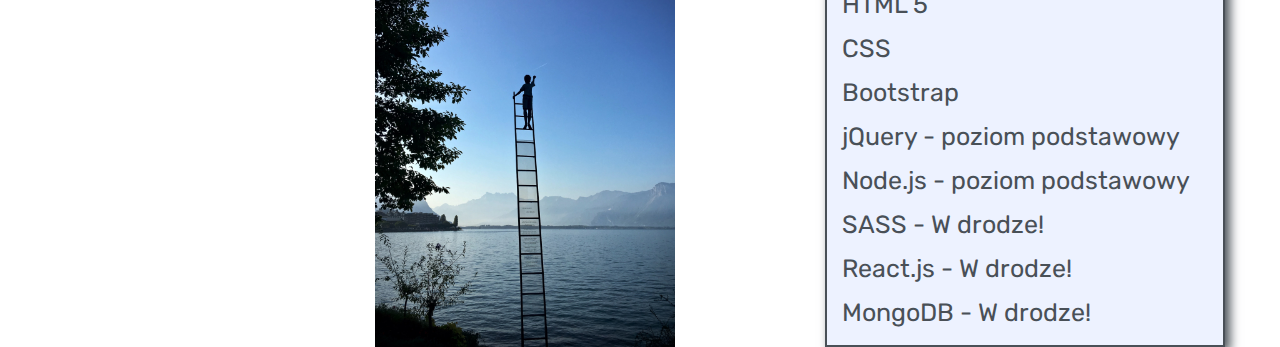
<file: index copy.html>
<!DOCTYPE html>
<html lang="pl">
  <head>
    <meta charset="UTF-8" />
    <meta http-equiv="X-UA-Compatible" content="IE=edge" />
    <meta name="viewport" content="width=device-width, initial-scale=1.0" />

    <!-- FAVICONS -->
    <link rel="icon" href="images/favicon_io/favicon-32x32.png" />
    <link
      rel="apple-touch-icon"
      href="images/favicon_io/apple-touch-icon.png"
    />
    <link rel="manifest" href="images/favicon_io/site.webmanifest" />

    <!-- FONTS -->
    <link rel="preconnect" href="https://fonts.googleapis.com" />
    <link rel="preconnect" href="https://fonts.gstatic.com" crossorigin />
    <link
      href="https://fonts.googleapis.com/css2?family=Rubik:ital,wght@0,300;0,400;0,500;0,600;0,700;0,800;0,900;1,300;1,400;1,500;1,600;1,700;1,800;1,900&display=swap"
      rel="stylesheet"
    />

    <!-- CSS -->

    <link rel="stylesheet" href="css/general.css" />
    <link rel="stylesheet" href="css/stylescopy.css" />
    <!-- <link rel="stylesheet" href="css/queries.css" /> -->
    <title>Maksymilian Matoga</title>
  </head>
  <body>
    <header class="header">
      <div class="menu">
        <button class="button-menu">O mnie</button>
        <button class="button-menu">Galeria</button>
        <button class="button-menu">Kontakt</button>
        <button class="button-menu">English</button>
      </div>
      <div class="hero-section">
        <div>
          <img
            class="portrait-img"
            src="images/matoga maksymilian.webp"
            alt="Maksymilian Matoga profile picture"
          />
        </div>
        <div class="personal-name">
          <h1 class="main-header">Maksymilian Matoga</h1>
          <h2 class="secondary-header">Aspiring Front-End Developer</h2>
        </div>
      </div>
    </header>
    <section id="about-me">
      <div class="container">
        <div class="bio">
          <h3 class="bio-header">Kim jestem?</h3>
          <p class="bio-text">
            Ambitną osobą, która wysoko mierzy i odnajduje się pokonywaniu
            swoich granic. Odnajduję motywację w dążeniu do osiągnięcia
            postawionego sobie celu. Fascynuję się nowymi technologiami. Śledzę
            ich rozwój i nowe możliwości. Dostrzegam w nich szansę, a nie
            zagrożenie. Nauka i zdobywanie nowych umiejętności nie stanowią dla
            mnie problemu. Satysfakcję daje mi każdy krok na drodze do rozwoju.
          </p>
        </div>
        <img
          src="images/studying.jpg"
          alt="Picture person who work on his computer"
          class="bio-img"
        />
        <div class="skills">
          <img
            src="images/aim_high.jpg"
            alt="Picture of kid on the top of ladder"
            class="skill-img"
          />
          <div class="skill-list">
            <ul class="skills-flex">
              <h5 class="skills-header">Umiejętności:</h5>
              <li>HTML 5</li>
              <li>CSS</li>
              <li>Bootstrap</li>
              <li>jQuery - poziom podstawowy</li>
              <li>Node.js - poziom podstawowy</li>
              <li>SASS - W drodze!</li>
              <li>React.js - W drodze!</li>
              <li>MongoDB - W drodze!</li>
            </ul>
          </div>
        </div>
      </div>
    </section>
  </body>
</html>
</file>
<file: css/general.css>
* {
  padding: 0;
  margin: 0;
  box-sizing: border-box;
}

html {
  font-size: 62.5%;
  font-family: "Rubik", sans-serif;
  scroll-behavior: smooth;
}

body {
  color: #495057;
  font-size: 2rem;
}

.container {
  display: grid;
  max-width: 160rem;
  margin: 0 auto;
  grid-template-columns: 100rem 30rem;
  column-gap: 25rem;
  align-items: center;
  margin-top: 20rem;
}

ul {
  list-style-type: none;
  font-size: 2.5rem;
}

h3 {
  font-size: 4rem;
}

.samples {
  display: grid;
  max-width: 160rem;
  margin: 0 auto;
  align-items: center;
  justify-content: center;
  margin-top: 20rem;
}
</file>
<file: css/styles.css>
/* BACKGROUND COLORS */
/* 
#edf2ff
#91a7ff 
*/

/* FONTS COLORS */
/* 
#495057 
#868e96
#364fc7
*/

/* Header section */

.header {
  max-width: 100%;
  background-color: #edf2ff;
}

.hero-section {
  display: grid;
  margin: 0 auto;
  max-width: 160rem;
  grid-template-columns: 3fr 3fr;
  justify-content: center;
  align-items: center;
}

.portrait-img {
  margin: 15rem 0;
  width: 40rem;
  border-radius: 15px;
  box-shadow: 10px 10px 10px rgba(145, 167, 255, 0.5);
}

.menu {
  display: flex;
  max-width: 160rem;
  margin: 0 auto;
  justify-content: end;
}

.button-menu {
  margin: 3rem 3rem;
  background-color: #91a7ff;
  padding: 1rem 3rem;
  border-radius: 10px;
  font-size: 2rem;
  font-weight: 600;
  border: 0;
}

.button-menu:hover,
.button-menu:active {
  background-color: #edf2ff;
  transition: all 0.5s;
}

.personal-name {
  display: flex;
  flex-direction: column;
  justify-content: center;
  align-items: center;
}

.main-header {
  font-size: 6rem;
  padding: 5rem;
}
.secondary-header {
  font-size: 3rem;
  padding: 2rem;
}

/* BIO SECTION */

.bio-header {
  font-size: 4rem;
  margin-bottom: 4rem;
}

.bio-text {
  color: #868e96;
  font-size: 2.5rem;
  line-height: 1.6;
}

.bio-img {
  width: 30rem;
  grid-column: 2 / -1;
  grid-row: 1 / -1;
}

/* SKILLS */

.skills {
  grid-column: 1 / -1;
  display: grid;
  margin: 10rem auto 0;
  grid-template-columns: 50rem 50rem;
  justify-items: center;
}

.skill-img {
  width: 30rem;
  grid-column: 1;
  grid-row: 1 / -1;
}

.skill-list {
  grid-column: 2;
  border: 2px solid #495057;
  background-image: linear-gradient(
    to right,
    rgba(145, 167, 255, 0.95),
    rgba(145, 167, 255, 0.4)
  );
  width: 40rem;
  padding-left: 1.5rem;
  padding-top: 1.5rem;
  box-shadow: 5px 5px 10px rgba(92, 124, 250, 0.6);
  color: #edf2ff;
  border-radius: 10px;
}

.skills-header {
  font-size: 3rem;
}

.skills-flex {
  display: flex;
  flex-direction: column;
  gap: 1.5rem;
}

/* EDUCATION SECTION */

.education {
  grid-column: 1 / -1;
  display: grid;
  max-width: 150rem;
  grid-template-columns: 1fr 1fr;
  margin: 0 auto;
  column-gap: 30rem;
}

.education-header {
  grid-column: 1 / -1;
  margin: 10rem 0 5rem;
  font-size: 4rem;
}

.education-list {
  border: 2px solid #495057;
  background-color: #edf2ff;
  width: 40rem;
  padding-left: 1.5rem;
  padding-top: 1.5rem;
  box-shadow: 5px 5px 10px rgba(145, 167, 255, 0.7);
  border-radius: 15px;
}

.education-flex {
  display: flex;
  flex-direction: column;
  gap: 1.5rem;
  align-items: center;
  text-align: center;
  margin-bottom: 5rem;
}

/* WORK EXPERIENCE */

.experience {
  display: grid;
  max-width: 160rem;
  margin: 12rem auto 0;
}

.experience-header {
  margin-bottom: 5rem;
}

.works {
  display: grid;
  max-width: 160rem;
  grid-template-columns: 18rem 142rem;
  row-gap: 1.6rem;
}

.works-text {
  font-size: 2.5rem;
}

.sample-img {
  width: 140rem;
}

.sample-header {
  margin-bottom: 5rem;
  margin-left: -10rem;
}

/* CONTACT SECTION */

.cta {
  display: grid;
  max-width: 160rem;
  margin: 15rem auto 10rem;
  color: #868e96;
}

.cta-header {
  font-size: 5rem;
  font-weight: 800;
}

.contact-box {
  display: flex;
  flex-direction: row;
  justify-content: space-around;
  margin-top: 8rem;
}

.contact-link:hover {
  transform: rotate(1turn);
  transition: all 1.5s;
}

/* FOOTER */
.footer {
  margin: 0 auto 5rem;
  text-align: center;
}
</file>
<file: css/queries.css>
/* rem and em do NOT depend on html font-size in media queries! 
instead, 1rem = 1em = 16px*/

/* ****************************** */
/* BELOW 1440px (Smaller desktops} */
/* ****************************** */

@media (max-width: 90em) {
  .menu,
  .hero-section {
    max-width: 140rem;
  }

  .menu {
    margin: 0 auto;
  }

  .button-menu {
    margin: 3rem 1rem;
  }

  .main-header {
    font-size: 5rem;
    padding: 3rem;
  }

  .container {
    max-width: 140rem;
    column-gap: 10rem;
    grid-template-columns: 90rem 30rem;
  }

  .bio-img {
    width: 30rem;
  }

  .education {
    max-width: 130rem;
    column-gap: 20rem;
  }

  .experience {
    max-width: 140rem;
    margin: 12rem auto 0;
  }

  .works {
    max-width: 140rem;
    grid-template-columns: 18rem 112rem;
    align-items: center;
  }

  .samples {
    max-width: 140rem;
  }

  .sample-header {
    margin-left: -10rem;
  }

  .sample-img {
    width: 120rem;
  }

  .cta {
    max-width: 140rem;
  }
}

/* ****************************** */
/* BELOW 1200px Landscape Tablets */
/* ****************************** */

@media (max-width: 75em) {
  html {
    /* 9px / 16px =  */
    font-size: 50%;
  }

  .menu,
  .hero-section {
    max-width: 110rem;
  }

  .main-header {
    text-align: center;
  }

  .container {
    max-width: 110rem;
    column-gap: 5rem;
    grid-template-columns: 80rem 25rem;
  }

  .bio-img {
    width: 25rem;
    align-self: center;
  }

  .education {
    max-width: 120rem;
    column-gap: 15rem;
  }

  .experience {
    max-width: 120rem;
    margin: 12rem auto 0;
  }

  .works {
    max-width: 120rem;
    grid-template-columns: 18rem 102rem;
    align-items: center;
  }

  .samples {
    max-width: 120rem;
  }

  .sample-header {
    margin-left: -5rem;
  }

  .sample-img {
    width: 110rem;
  }

  .cta {
    max-width: 120rem;
  }
}
/* ****************************** */
/* BELOW 944px (Tablets) */
/* ****************************** */

@media (max-width: 59em) {
  html {
    margin: 0 auto;
  }

  .menu,
  .hero-section {
    max-width: 100rem;
  }

  .secondary-header {
    text-align: center;
  }

  .container {
    max-width: 100rem;
    column-gap: 0;
    grid-template-columns: 80rem 20rem;
  }

  .bio-img {
    width: 20rem;
    align-self: center;
  }

  .education {
    max-width: 100rem;
    column-gap: 10rem;
  }

  .experience {
    max-width: 100rem;
    margin: 12rem auto 0;
  }

  .works {
    max-width: 100rem;
    grid-template-columns: 18rem 82rem;
    align-items: center;
  }

  .samples {
    max-width: 100rem;
  }

  .sample-header {
    margin-left: -5rem;
  }

  .sample-img {
    width: 90rem;
  }

  .cta {
    max-width: 100rem;
  }

  .contact-link {
    width: 96px;
    height: 96px;
  }
}

/* ****************************** */
/* BELOW 704px (Smaller Tablets) */
/* ****************************** */

@media (max-width: 44em) {
  .menu,
  .hero-section {
    max-width: 80rem;
  }

  .secondary-header {
    text-align: center;
  }

  .container {
    max-width: 80rem;
    grid-template-columns: 60rem 20rem;
  }

  .bio-img {
    width: 20rem;
    align-self: center;
  }

  .skills {
    grid-template-columns: 40rem 40rem;
  }

  .education {
    max-width: 80rem;
    column-gap: 10rem;
  }

  .education-list {
    width: 30rem;
  }

  .experience {
    max-width: 80rem;
    margin: 12rem auto 0;
  }

  .works {
    max-width: 80rem;
    grid-template-columns: 18rem 62rem;
    align-items: center;
  }

  .samples {
    max-width: 80rem;
  }

  .sample-header {
    margin-left: -5rem;
  }

  .sample-img {
    width: 70rem;
  }

  .cta {
    max-width: 80rem;
  }

  .contact-link {
    width: 96px;
    height: 96px;
  }
}

/* ****************************** */
/* BELOW 480px (Phones) */
/* ****************************** */
@media (max-width: 30em) {
  .menu,
  .hero-section {
    max-width: 45rem;
  }

  .menu {
    flex-direction: column;
  }

  .button-menu {
    margin: 1rem 1rem;
  }

  .portrait-img {
    margin: 8rem 3rem;
    width: 15rem;
  }

  .main-header {
    font-size: 3rem;
  }
  .secondary-header {
    font-size: 2rem;
  }

  .container {
    max-width: 45rem;
    grid-template-columns: 1fr;
  }

  .bio-img {
    grid-column: 1;
    grid-row: 2;
    justify-self: center;
    width: 40rem;
    margin-top: 5rem;
  }

  .skills {
    grid-template-columns: 1fr;
  }

  .skill-img {
    visibility: hidden;
  }

  .skill-list {
    grid-column: 1;
    grid-row: 1;
    margin-top: 8rem;
  }

  .skills-flex li:last-child {
    margin-bottom: 3rem;
  }

  .education {
    max-width: 45rem;
    grid-template-columns: 1fr;
    column-gap: 0;
  }

  .education-list {
    width: 40rem;
    margin-bottom: 5rem;
  }

  .experience {
    max-width: 45rem;
    margin: 12rem auto 0;
  }

  .works {
    max-width: 45rem;
    grid-template-columns: 12rem 33rem;
    align-items: center;
  }

  .works-text {
    font-size: 2rem;
  }

  .samples {
    max-width: 45rem;
  }

  .sample-header {
    margin-left: -5rem;
  }

  .sample-img {
    width: 35rem;
  }

  .cta {
    max-width: 35rem;
  }
  .cta-header {
    font-size: 3.5rem;
    text-align: center;
  }

  .contact-box {
    margin-top: 5rem;
  }
  .contact-link {
    width: 64px;
    height: 64px;
  }
}

/* BELOW 320px */

@media (max-width: 20em) {
  .menu,
  .hero-section {
    max-width: 20rem;
  }

  .hero-section {
    grid-template-columns: 1fr;
  }

  .portrait-img {
    margin-top: 3rem;
  }

  .personal-name {
    margin-top: 5rem;
    grid-row: 1;
  }

  .container {
    max-width: 20rem;
    grid-template-columns: 1fr;
  }

  .bio-img {
    width: 25rem;
  }

  .bio-text {
    font-size: 2rem;
    max-width: 25rem;
  }

  .skill-list {
    max-width: 25rem;
  }

  .education {
    max-width: 25rem;
    grid-template-columns: 1fr;
    column-gap: 0;
  }

  .education-list {
    width: 25rem;
    margin-bottom: 5rem;
  }

  .education-header {
    font-size: 3rem;
    text-align: center;
  }

  .experience {
    max-width: 25rem;
    margin: 12rem auto 0;
  }

  .works {
    max-width: 25rem;
    grid-template-columns: 12rem 13rem;
  }

  .works-text {
    font-size: 1.8rem;
  }

  .samples {
    max-width: 25rem;
  }

  .sample-header {
    margin-left: -5rem;
    font-size: 3rem;
  }

  .sample-img {
    width: 15rem;
  }

  .cta {
    max-width: 25rem;
  }
  .cta-header {
    font-size: 3.5rem;
    text-align: center;
  }

  .contact-box {
    margin-top: 5rem;
  }
  .contact-link {
    width: 48px;
    height: 48px;
  }
}
</file>
<file: css/stylescopy.css>
/* BACKGROUND COLORS */
/* 
#edf2ff
#91a7ff 
*/

/* FONTS COLORS */
/* 
#495057 
#868e96
*/

/* Header section */

.header {
  max-width: 100%;
  background-color: #edf2ff;
}

.hero-section {
  display: grid;
  margin: 0 auto;
  max-width: 160rem;
  grid-template-columns: 3fr 3fr;
  justify-content: center;
  align-items: center;
}

.portrait-img {
  margin: 15rem 0;
  width: 40rem;
  border-radius: 15px;
  box-shadow: 10px 10px 10px rgba(145, 167, 255, 0.5);
}

.menu {
  display: flex;
  max-width: 160rem;
  margin: 0 auto;
  justify-content: end;
}

.button-menu {
  margin: 3rem 3rem;
  background-color: #91a7ff;
  padding: 1rem 3rem;
  border-radius: 10px;
  font-size: 2rem;
  font-weight: 600;
  border: 0;
}

.personal-name {
  display: flex;
  flex-direction: column;
  justify-content: center;
  align-items: center;
}

.main-header {
  font-size: 6rem;
  padding: 5rem;
}
.secondary-header {
  font-size: 3rem;
  padding: 2rem;
}

.bio-header {
  font-size: 4rem;
  margin-bottom: 4rem;
}

.bio-text {
  color: #868e96;
  font-size: 2.5rem;
  line-height: 1.6;
}

.bio-img {
  width: 30rem;
  grid-column: 2 / -1;
  grid-row: 1 / -1;
}

.skills {
  grid-column: 1 / -1;
  display: grid;
  margin: 10rem auto 0;
  grid-template-columns: 50rem 50rem;
  justify-items: center;
}

.skill-img {
  width: 30rem;
  grid-column: 1;
  grid-row: 1 / -1;
}

.skill-list {
  grid-column: 2;
  border: 2px solid #495057;
  background-color: #edf2ff;
  width: 40rem;
  padding-left: 1.5rem;
  padding-top: 1.5rem;
  box-shadow: 5px 5px 10px #495057;
}

.skills-header {
  font-size: 3rem;
}

.skills-flex {
  display: flex;
  flex-direction: column;
  gap: 1.5rem;
}
</file>
